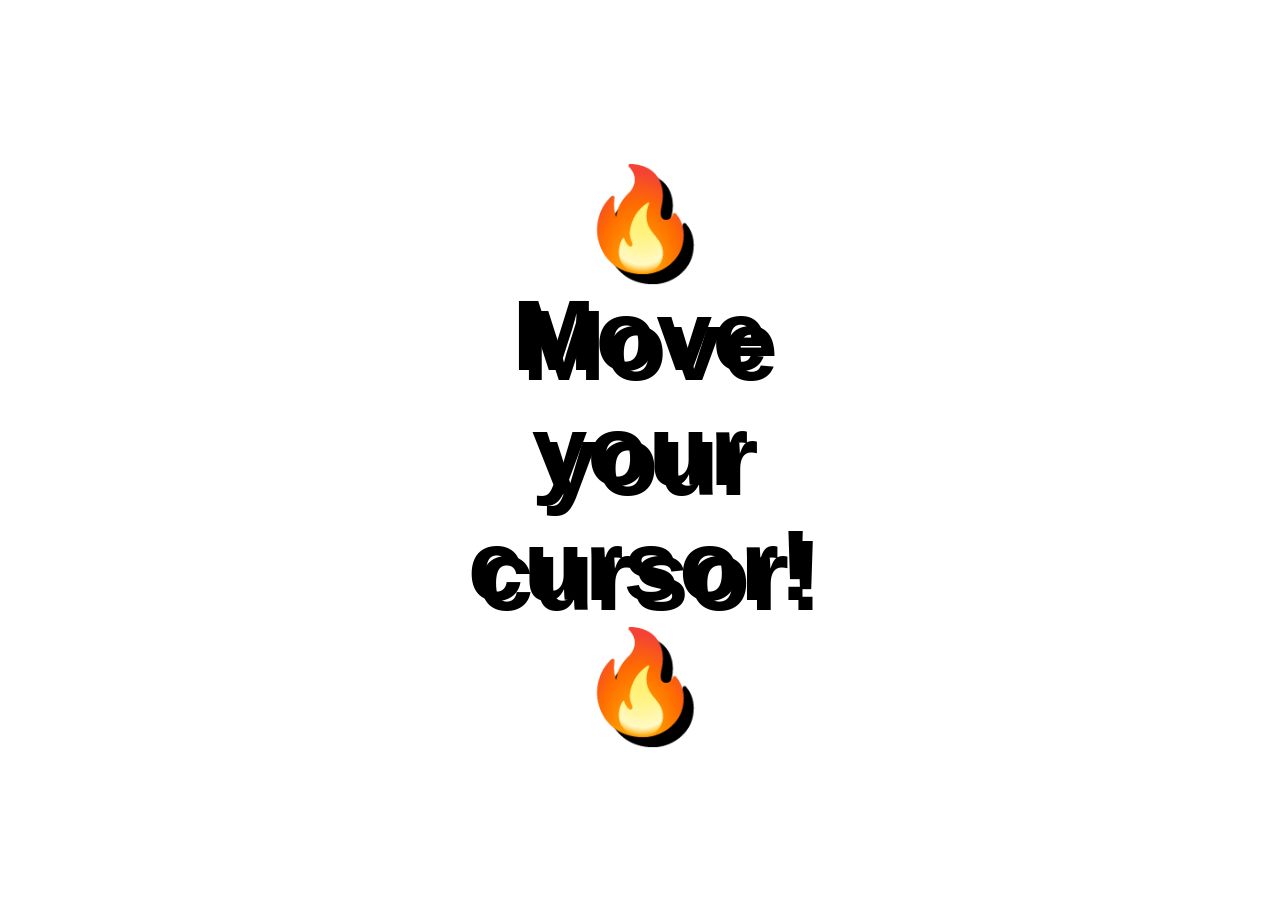
<file: index.html>
<!DOCTYPE html>
<html lang="en">
<head>
  <meta charset="UTF-8">
  <title>Mouse Shadow</title>
  <link rel="stylesheet" href="style.css">
</head>
<body>

  <div class="hero">
    <h1 contenteditable>🔥<br>Move<br>your<br>cursor!<br>🔥</h1>
  </div>

<script src="app.js"></script>
</body>
</html>
</file>
<file: style.css>
html {
    color: black;
    font-family: sans-serif;
  }

  body {
    margin: 0;
  }

  .hero {
    min-height: 100vh;
    display: flex;
    justify-content: center;
    align-items: center;
    color: black;
  }

  h1 {
    text-shadow: 10px 10px 0 rgba(0,0,0,1);
    font-size: 100px;
    text-align: center;
  }
</file>
